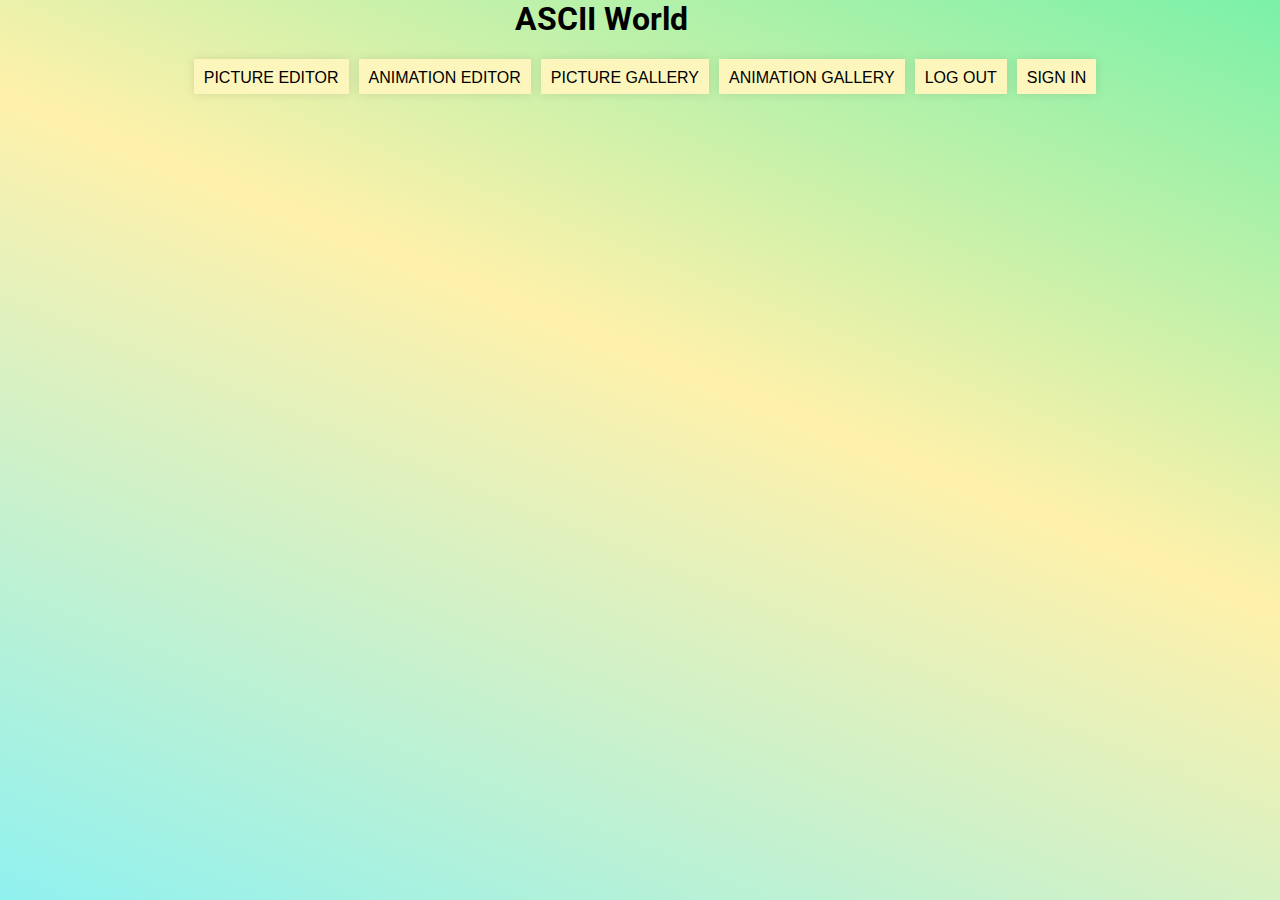
<file: index.html>
<!DOCTYPE html>
<html lang="en">
<head>
    <meta charset="UTF-8">
    <meta name="viewport" content="width=device-width, initial-scale=1.0">
    <link rel="stylesheet" href="src/css/index.css">
    <title>ASCII World</title>
</head>
<body>

        <h1>ASCII World</h1>
        <div class="nav-buttons">
            <h3 id="username-field"></h3>

            <button id="picture-editor">picture editor</button>
            <button id="animation-editor" onclick="document.location='animationeditor.html'">animation editor</button>
            <button id="picture-galery" onclick="document.location='picturegallery.html'">picture gallery</button>
            <button id="animation-galery" onclick="document.location='animationgallery.html'">animation gallery</button>
            <button id="logout-button">log out</button>
            <button id="sign-button">sign in</button>
        </div>



    <div id="post_container"></div>
    <div id="animation_container"></div>

    <script src="src/js/index.js"></script>
</body>
</html>
</file>
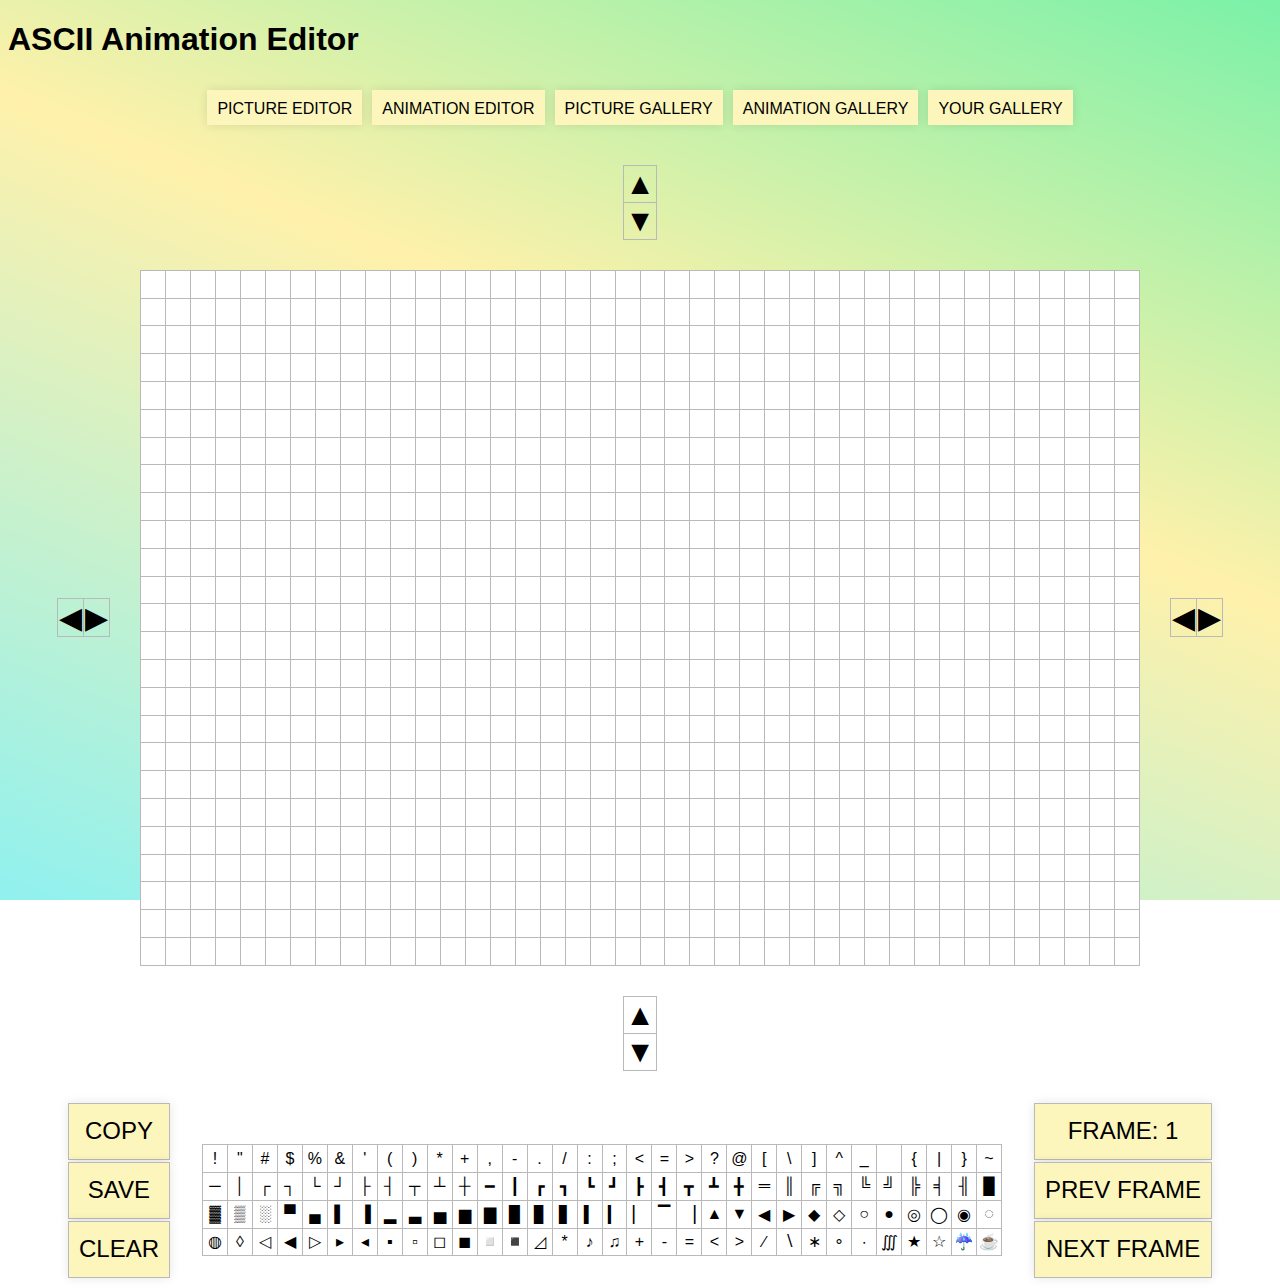
<file: animationEditor.html>
<!DOCTYPE html>
<html lang="en">
<head>
    <meta charset="UTF-8">
    <meta name="viewport" content="width=device-width, initial-scale=1.0">
    <link rel="stylesheet" href="src/css/animationEditor.css">

    <title>ASCII Animation Editor</title>
</head>
<body>
    <h1 onclick="document.location='index.html'">ASCII Animation Editor</h1>
    <div class="nav-buttons">
        <button id="picture-editor" onclick="document.location='pictureeditor.html'">picture editor</button>
        <button id="animation-editor" onclick="document.location='animationeditor.html'">animation editor</button>
        <button id="picture-galery" onclick="document.location='picturegallery.html'">picture gallery</button>
        <button id="animation-galery" onclick="document.location='animationgallery.html'">animation gallery</button>
        <button id="index" onclick="document.location='index.html'">your gallery</button>
    </div>

    <table id="vertical-add-line"class="add-lines">
        <tr><td id="add-up">▲</td></tr>
        <tr><td id="remove-up">▼</td></tr>
    </table>

    <div id="ascii-screen">
        

        <table id="horizontal-add-line"class="add-lines">
            <tr>
                <td id="add-left">◀</td>
                <td id="remove-left">▶</td>
            </tr>
        </table>

        <div id="table-container">
            <table id="ascii-table">
            </table>
        </div>

        <table id="horizontal-add-line"class="add-lines">
            <tr>
                <td id="remove-right">◀</td>
                <td id="add-right">▶</td>
            </tr>
        </table>

        
    </div>

    <table id="vertical-add-line" class="add-lines">
        <tr><td id="remove-down">▲</td></tr>
        <tr><td id="add-down">▼</td></tr>
    </table>

    <div id="buttons-screen">
        
        <table id="buttons">
            <tr><td class="but-left" id="copy-to-clipboard">Copy</td></tr>
            <tr><td class="but-left" id="save-to-db-button">Save</td></tr>
            <tr><td class="but-left" id="clear-table">Clear</td></tr>
        </table>
      

        <div id="table-container">
            <table id="symbol-table">
            </table>
        </div>

        <table id="buttons">
            <tr><td class="but-left" id="frame-counter"></td></tr>
            <tr><td class="but-left" id="prev-frame">Prev Frame</td></tr>
            <tr><td class="but-left" id="next-frame">Next Frame</td></tr>
        </table>

    </div>

    <div id="popup" class="popup">
        <div class="popup-content">
            <span id="closePopupBtn" class="close">&times;</span>
            <label for="titleInput">Enter Title:</label>
            <input type="text" id="titleInput" placeholder="Title">
            <button id="saveTitleBtn">Save Title</button>
        </div>
    </div>

    <script src="src/js/animationEditor.js"></script>
</body>
</html>
</file>
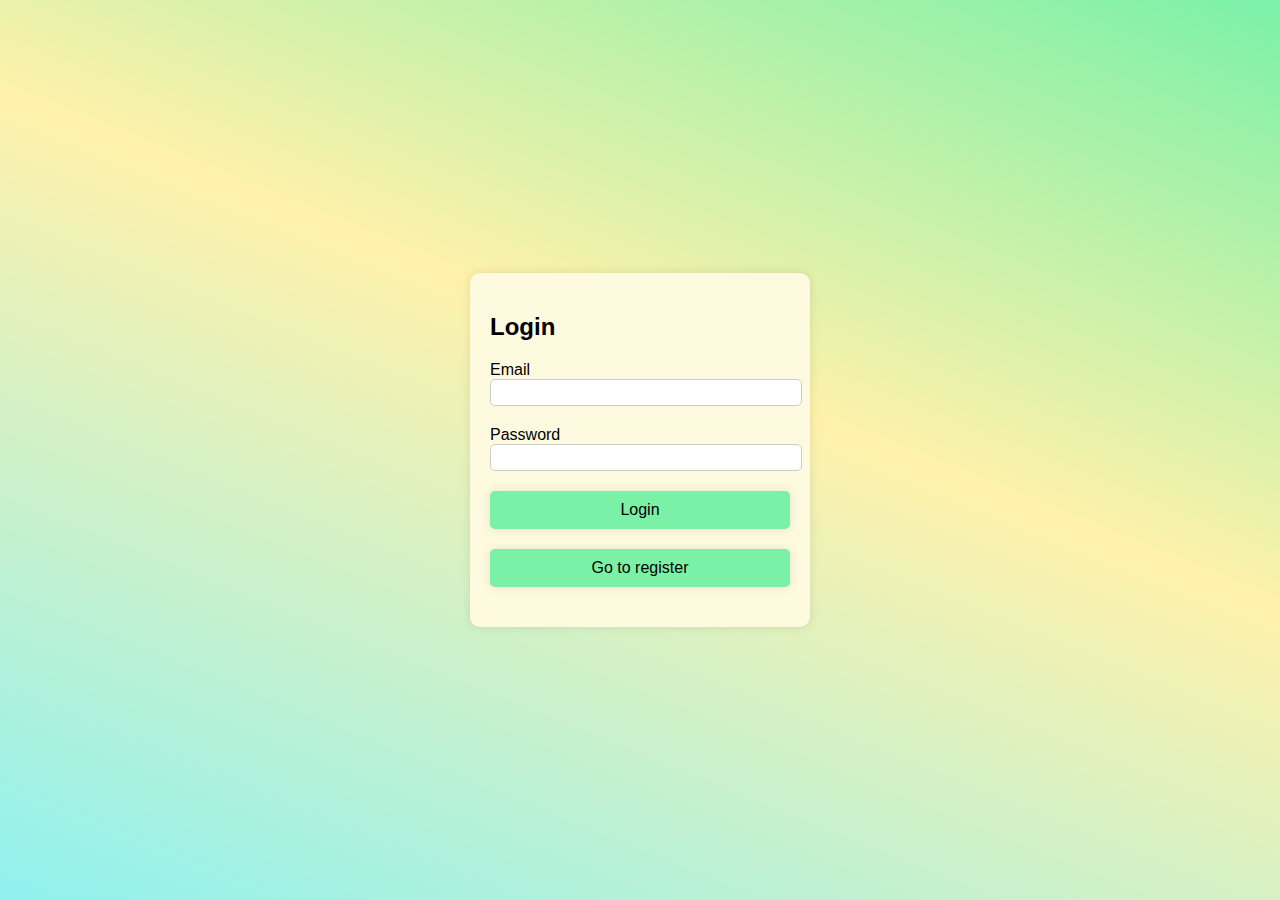
<file: login.html>
<!DOCTYPE html>
<html lang="en">
<head>
    <meta charset="UTF-8">
    <meta name="viewport" content="width=device-width, initial-scale=1.0">
    <link rel="stylesheet" href="src/css/login.css">
    <title>Login</title>
</head>
<body>
    <div class="login-container">
        <h2>Login</h2>
        <form id="login-form">
    
            <label for="email">
                Email
            <input type="email" id="email" name="email">
            </label>

            <label for="password">
                Password
            <input type="password" id="password" name="password">
            </label>

            <button>Login</button>
        </form>

        <button onclick="document.location='register.html'">Go to register</button>
    </div>
    <script src="src/js/login.js"></script>
</body>
</html>
</file>
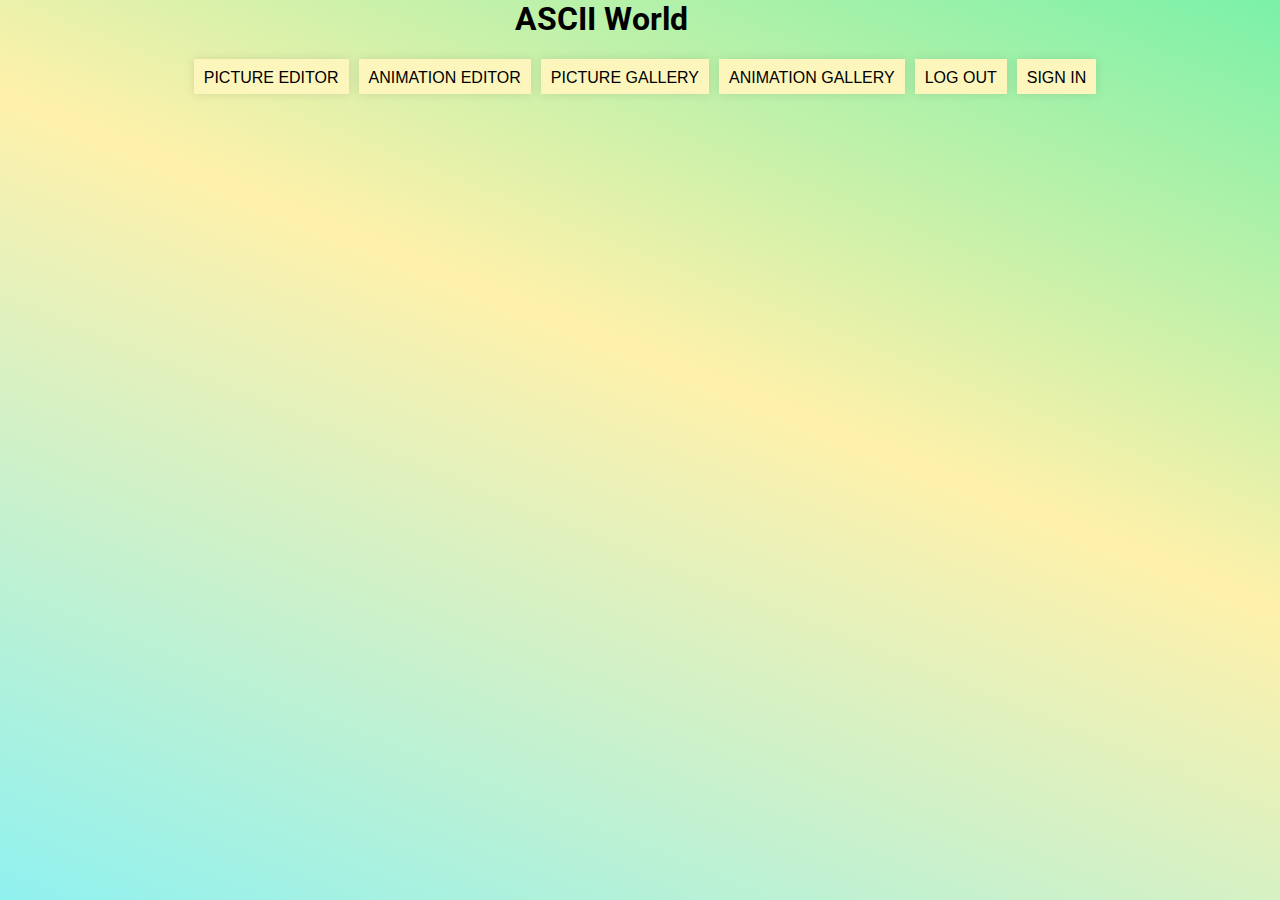
<file: logout.html>
<!DOCTYPE html>
<html lang="en">
<head>
    <meta charset="UTF-8">
    <meta name="viewport" content="width=device-width, initial-scale=1.0">
    <title>Document</title>
    <p>Излязохте от акаунта</p>
</head>
<body>
    
    <script src="src/js/logout.js"></script>
</body>
</html>
</file>
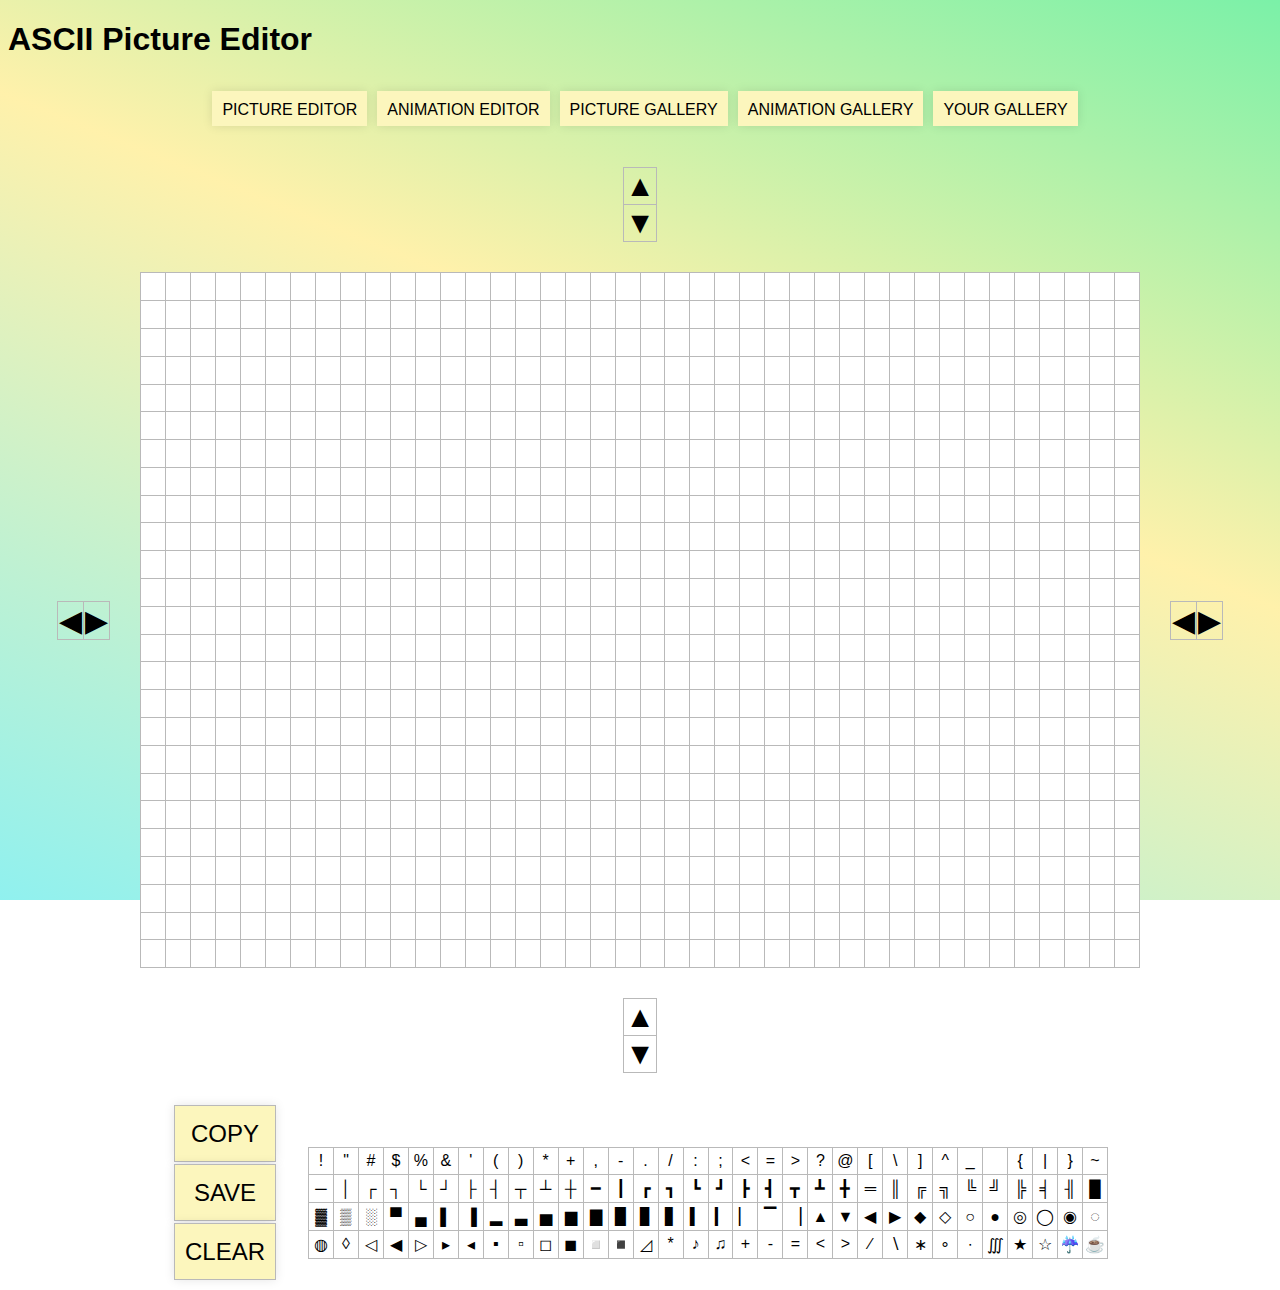
<file: pictureEditor.html>
<!DOCTYPE html>
<html lang="en">
<head>
    <meta charset="UTF-8">
    <meta name="viewport" content="width=device-width, initial-scale=1.0">
    <link rel="stylesheet" href="src/css/pictureEditor.css">

    <title>ASCII Picture Editor</title>
</head>
<body>
    
    <h1 onclick="document.location='index.html'">ASCII Picture Editor</h1>

    <div class="nav-buttons">
        <h3 id="username-field"></h3>

        <button id="picture-editor" onclick="document.location='pictureeditor.html'">picture editor</button>
        <button id="animation-editor" onclick="document.location='animationeditor.html'">animation editor</button>
        <button id="picture-galery" onclick="document.location='picturegallery.html'">picture gallery</button>
        <button id="animation-galery" onclick="document.location='animationgallery.html'">animation gallery</button>
        <button id="index" onclick="document.location='index.html'">your gallery</button>
    </div>

    <table id="vertical-add-line"class="add-lines">
        <tr><td id="add-up">▲</td></tr>
        <tr><td id="remove-up">▼</td></tr>
    </table>

    <div id="ascii-screen">
        

        <table id="horizontal-add-line"class="add-lines">
            <tr>
                <td id="add-left">◀</td>
                <td id="remove-left">▶</td>
            </tr>
        </table>

        <div id="table-container">
            <table id="ascii-table">
            </table>
        </div>

        <table id="horizontal-add-line"class="add-lines">
            <tr>
                <td id="remove-right">◀</td>
                <td id="add-right">▶</td>
            </tr>
        </table>

        
    </div>

    <table id="vertical-add-line" class="add-lines">
        <tr><td id="remove-down">▲</td></tr>
        <tr><td id="add-down">▼</td></tr>
    </table>

    <div id="buttons-screen">
        
        <table id="buttons">
            <tr><td class="but-left" id="copy-to-clipboard">Copy</td></tr>
            <tr><td class="but-left" id="save-to-db-button">Save</td></tr>
            <tr><td class="but-left" id="clear-table">Clear</td></tr>
        </table>
      

        <div id="table-container">
            <table id="symbol-table">
            </table>
        </div>
    </div>
    
    <div id="popup" class="popup">
        <div class="popup-content">
            <span id="closePopupBtn" class="close">&times;</span>
            <label for="titleInput">Enter Title:</label>
            <input type="text" id="titleInput" placeholder="Title">
            <button id="saveTitleBtn">Save Title</button>
        </div>
    </div>

    <script src="src/js/pictureEditor.js"></script>
</body>
</html>
</file>
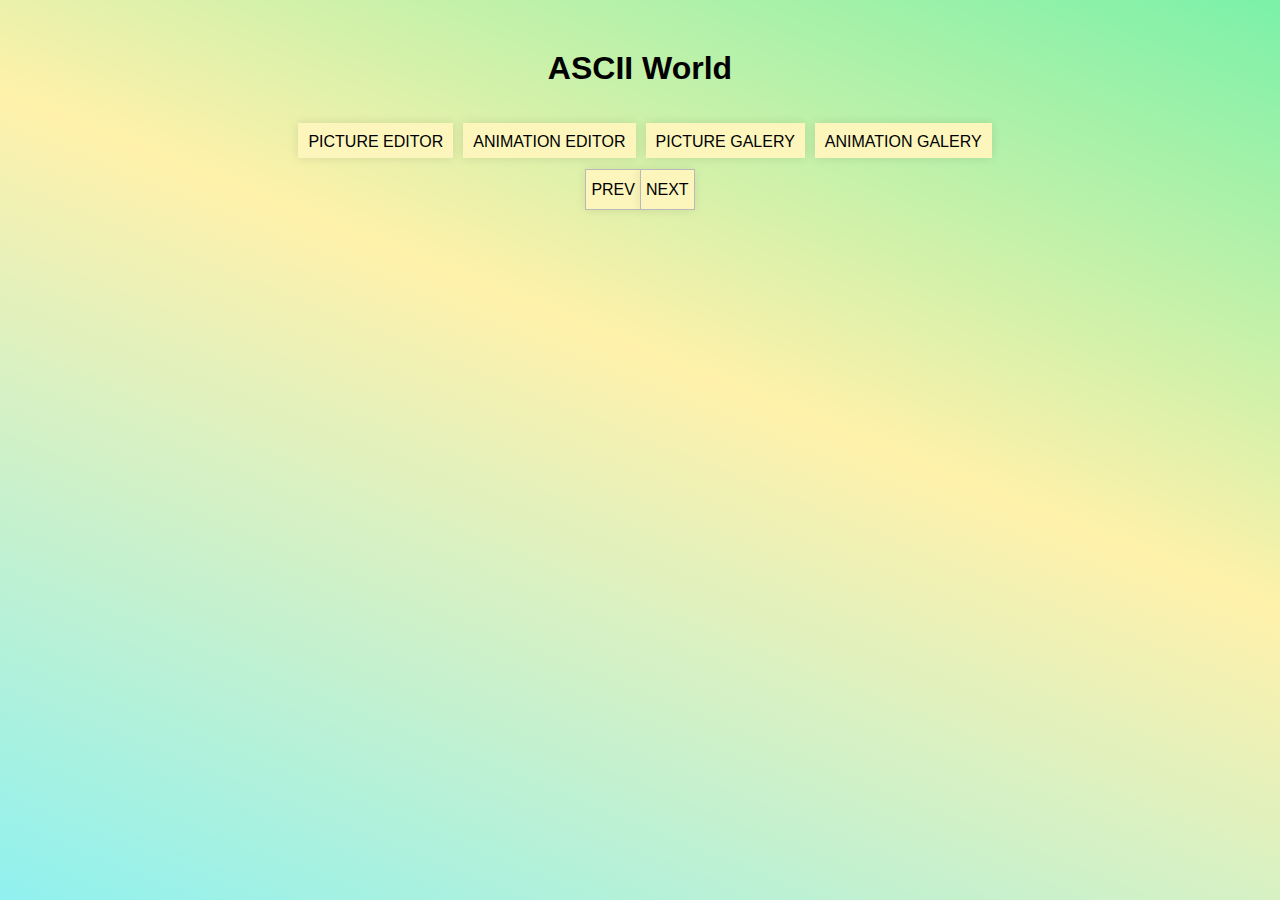
<file: pictureGalery.html>
<!DOCTYPE html>
<html lang="en">
<head>
    <meta charset="UTF-8">
    <meta name="viewport" content="width=device-width, initial-scale=1.0">
    <link rel="stylesheet" href="src/css/pictureGalery.css">
    <title>Галерия на снимки</title>
</head>
<body>
    
    <nav>
        <h1>ASCII World</h1>
        <div class="nav-buttons">
            <h3 id="username-field"></h3>

            <button id="picture-editor"  onclick="document.location='pictureeditor.html'">picture editor</button>
            <button id="animation-editor" onclick="document.location='animationeditor.html'">animation editor</button>
            <button id="picture-galery" onclick="document.location='picturegalery.html'">picture galery</button>
            <button id="animation-galery">animation galery</button>
        </div>
    </nav>


    <table id="buttons">
        <tr>
            <td class="but-left" id="prev">Prev</td>
            <td class="but-left" id="next">Next</td>
        </tr>
    </table>

    <div id="post_container">
        
    </div>


    <script src="src/js/pictureGalery.js"></script>
</body>
</html>
</file>
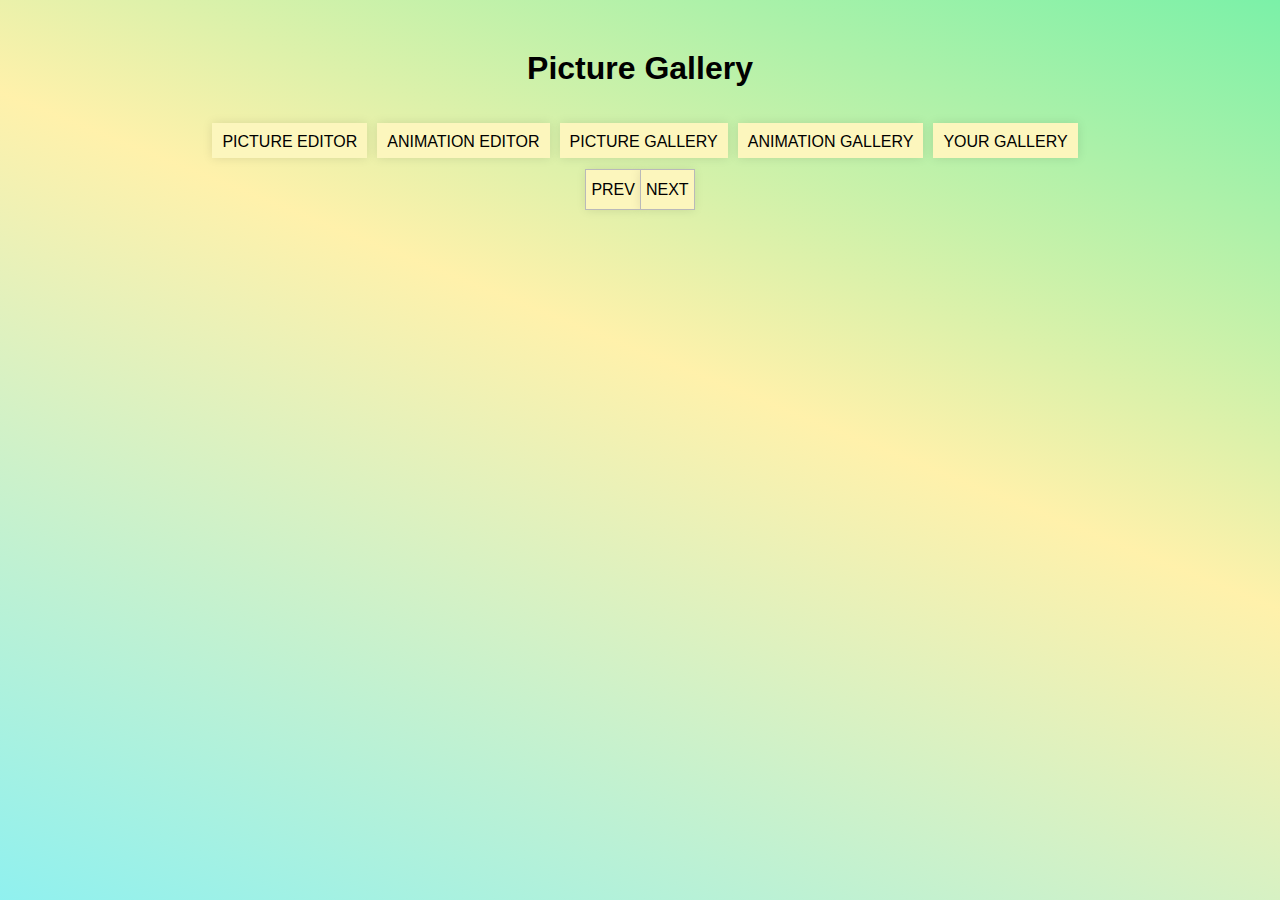
<file: pictureGallery.html>
<!DOCTYPE html>
<html lang="en">
<head>
    <meta charset="UTF-8">
    <meta name="viewport" content="width=device-width, initial-scale=1.0">
    <link rel="stylesheet" href="src/css/pictureGalery.css">
    <title>Picture Gallery</title>
</head>
<body>
    
        <h1>Picture Gallery</h1>
        <div class="nav-buttons">
            <h3 id="username-field"></h3>

            <button id="picture-editor"  onclick="document.location='pictureeditor.html'">picture editor</button>
            <button id="animation-editor" onclick="document.location='animationeditor.html'">animation editor</button>
            <button id="picture-galery" onclick="document.location='picturegallery.html'">picture gallery</button>
            <button id="animation-galery" onclick="document.location='animationgallery.html'">animation gallery</button>
            <button id="index" onclick="document.location='index.html'">your gallery</button>
        </div>


    <table id="buttons">
        <tr>
            <td class="but-left" id="prev">Prev</td>
            <td class="but-left" id="next">Next</td>
        </tr>
    </table>

    <div id="post_container">
        
    </div>


    <script src="src/js/pictureGalery.js"></script>
</body>
</html>
</file>
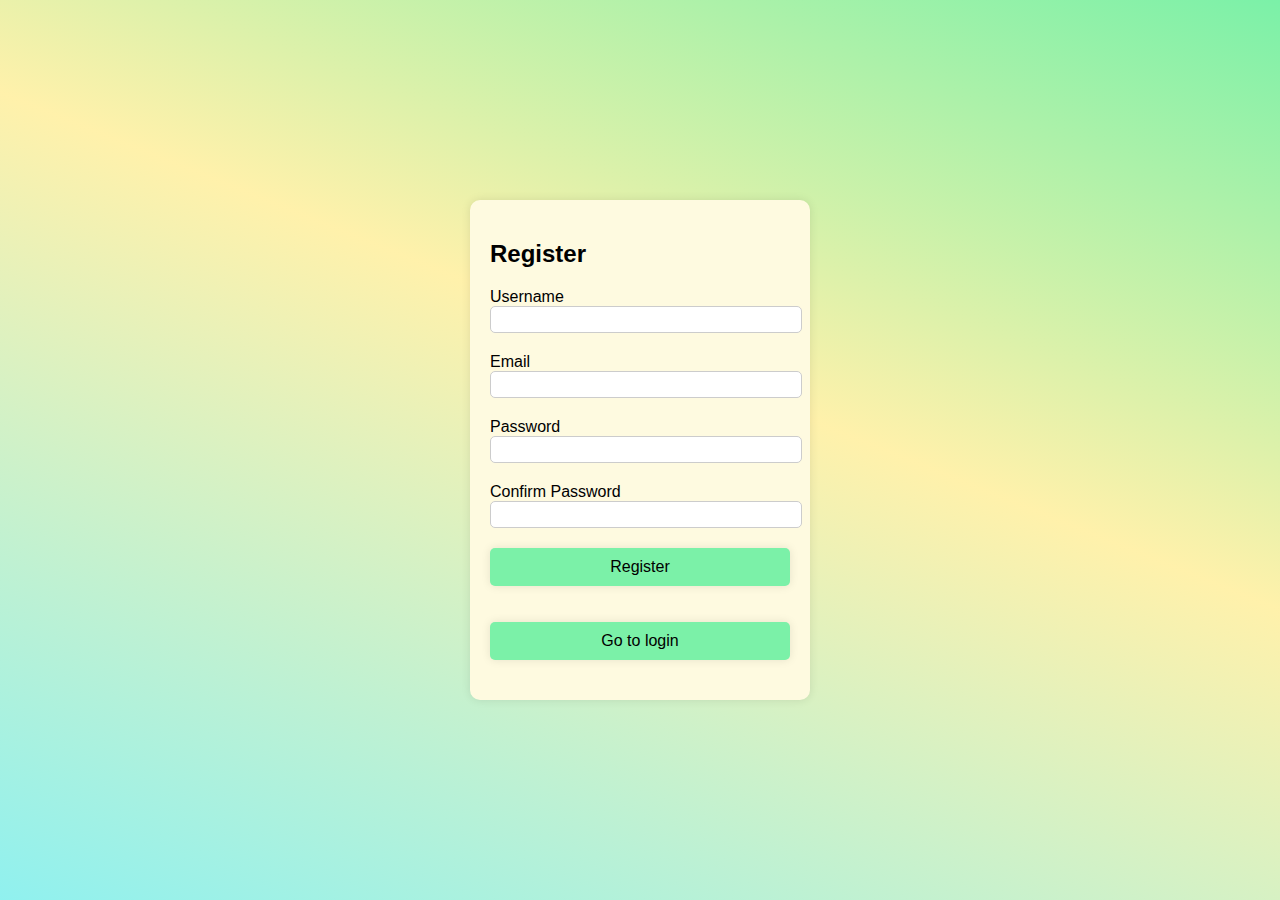
<file: register.html>
<!DOCTYPE html>
<html lang="en">
<head>
    <meta charset="UTF-8">
    <meta name="viewport" content="width=device-width, initial-scale=1.0">
    <link rel="stylesheet" href="src/css/register.css">
    <title>Register</title>

</head>
<body>
    <div class="register-container">
        <h2>Register</h2>
        <form id="register-form">
            <label for="username">
                Username
            <input type="text" id="username" name="username">
            </label>

            <label for="email">
                Email
            <input type="email" id="email" name="email">
            </label>

            <label for="password">
                Password
            <input type="password" id="password" name="password">
            </label>

            <label for="confirm_password">
                Confirm Password
            <input type="password" id="confirm_password" name="confirm_password">
            </label>

            <button>Register</button>
        </form>

        <button onclick="document.location='login.html'">Go to login</button>
    </div>
    <script src="src/js/register.js"></script>
</body>
</html>
</file>
<file: src/css/index.css>
/* Import the Roboto font */
@import url('https://fonts.googleapis.com/css2?family=Roboto:wght@400;700&display=swap');



body {
    font-family: 'Roboto';
    margin: 0px;
    background: linear-gradient(202deg, 
    rgba(123, 241, 168, 1) 0%, 
    rgba(255, 239, 159, 0.88) 43%, 
    rgba(144, 241, 239, 1) 100%);
    background-repeat: no-repeat;
    background-size: cover;
    background-attachment: fixed;
}

button {
    background-color: rgb(252, 246, 189);
    height: 35px;
    padding: 10px;
    border: 0px;
    text-transform: uppercase;
    font-size: 16px;
    text-align: center;
    cursor: pointer;
    box-shadow: 0 0 10px rgba(0, 0, 0, 0.1);
}

nav {
    padding-top: 25px;
    padding-left: 25px;
    margin: 0px;
}

h1 {
    margin-top: 0px;
    width: 250px;
    margin: auto;
    margin-bottom: 10px;
}

.nav-buttons {
    display: flex;
    flex-direction: row; /* Align buttons in a row */
    justify-content: center; /* Center buttons horizontally */
    align-items: center; /* Center buttons vertically */
    gap: 10px; /* Space between buttons */
    padding: 10px 20px;
}

#picture-container {
    display: grid;
    place-items: center;
    margin-top: 50px;
    margin-bottom: 50px;
}

#picture {
    border-collapse: collapse;
    border-color: rgb(185, 185, 185);
    background-color: white;
}

#picture td {
    height: 24.8px;
    width: 21.98px;
    min-width: 21.98px;
    text-align: center;
}

#picture > tr > td {
    border: 1px solid rgb(185, 185, 185);
}
</file>
<file: src/css/animationEditor.css>
body {
    -webkit-user-select: none; /* Disable selection for WebKit/Blink browsers */
    -moz-user-select: none; /* Disable selection for Firefox */
    -ms-user-select: none; /* Disable selection for IE/Edge */
    user-select: none; /* Disable selection for supported browsers */
    font-family: Arial, sans-serif;
    background: linear-gradient(202deg, 
    rgba(123, 241, 168, 1) 0%, 
    rgba(255, 239, 159, 0.88) 43%, 
    rgba(144, 241, 239, 1) 100%);
    background-repeat: no-repeat;
    background-size: cover;
    background-attachment: fixed;
}

#ascii-screen {
    display: flex;
    justify-content: center;
    align-items: center;
}

#symbol-table {
    margin-top: 20px;
    background-color: white;
}

#table-container table {
    margin-left: auto;
    margin-right: auto;
    border-collapse: collapse;
    border-color: rgb(185, 185, 185);
    background-color: white;
}

#table-container table td {
    height: 24.8px;
    width: 21.98px;
    min-width: 21.98px;
    text-align: center;
}

#table-container table > tr > td {
    border: 1px solid rgb(185, 185, 185);
}

#vertical-add-line {
    margin-bottom: 30px;
    margin-top: 30px;
    margin-left: auto;
    margin-right: auto;

    font-size: 30px;
    text-align: center;

    border-collapse: collapse;
}

#horizontal-add-line {
    margin-right: 30px;
    margin-left: 30px;
    font-size: 30px;
    text-align: center;
    
    border-collapse: collapse;
}

#vertical-add-line tr > td {
    border: 1px solid rgb(185, 185, 185);
} 

#horizontal-add-line tr > td {
    border: 1px solid rgb(185, 185, 185);
} 

#buttons-screen {
    display: flex;
    justify-content: center;
    align-items: center;
}
#buttons {
    margin-left: 30px;
    margin-right: 30px;
}

#buttons tr td{
    font-size: 24px;
    text-align: center;
    border: 1px solid rgb(185, 185, 185);
}

.but-left {
    background-color: rgb(252, 246, 189);
    height: 35px;
    padding: 10px;
    border: 0px;
    text-transform: uppercase;
    font-size: 16px;
    text-align: center;
    cursor: pointer;
    box-shadow: 0 0 10px rgba(0, 0, 0, 0.1);
}

.popup {
    display: none; /* Hide popup initially */
    position: fixed;
    z-index: 1;
    left: 0;
    top: 0;
    width: 100%;
    height: 100%;
    background-color: rgba(0, 0, 0, 0.5);
    justify-content: center;
    align-items: center;
}

.popup-content {
    background-color: #fff;
    padding: 20px;
    border: 1px solid #888;
    width: 300px;
    position: relative;
    text-align: center;
}

.but-left {
    background-color: rgb(252, 246, 189);
    height: 35px;
    padding: 10px;
    border: 0px;
    text-transform: uppercase;
    font-size: 16px;
    text-align: center;
    cursor: pointer;
    box-shadow: 0 0 10px rgba(0, 0, 0, 0.1);
}

.close {
    position: absolute;
    top: 10px;
    right: 10px;
    color: #aaa;
    font-size: 24px;
    font-weight: bold;
    cursor: pointer;
}

.close:hover,
.close:focus {
    color: #000;
}

button {
    background-color: rgb(252, 246, 189);
    height: 35px;
    padding: 10px;
    border: 0px;
    text-transform: uppercase;
    font-size: 16px;
    text-align: center;
    cursor: pointer;
    box-shadow: 0 0 10px rgba(0, 0, 0, 0.1);
}

nav {
    padding-top: 25px;
    padding-left: 25px;
    margin: 0px;
}

.nav-buttons {
    display: flex;
    flex-direction: row; /* Align buttons in a row */
    justify-content: center; /* Center buttons horizontally */
    align-items: center; /* Center buttons vertically */
    gap: 10px; /* Space between buttons */
    padding: 10px 20px;
}
</file>
<file: src/css/login.css>
body {
    font-family: Arial, sans-serif;
    background-color: #f0f0f0;
    background: linear-gradient(202deg, 
    rgba(123, 241, 168, 1) 0%, 
    rgba(255, 239, 159, 0.88) 43%, 
    rgba(144, 241, 239, 1) 100%);
    background-repeat: no-repeat;
    background-size: cover;
    background-attachment: fixed;
    display: flex;
    justify-content: center;
    align-items: center;
    height: 100vh;
    margin: 0;
}
.login-container {
    background-color: rgb(254, 250, 224);
    padding: 20px;
    border-radius: 10px;
    box-shadow: 0 0 10px rgba(0, 0, 0, 0.1);
    width: 300px;
}
.login-container h2 {
    margin-bottom: 20px;
}
.login-container label {
    display: block;
    margin-bottom: 5px;
}
.login-container input {
    width: 100%;
    padding: 5px;
    margin-bottom: 15px;
    border: 1px solid #ccc;
    border-radius: 5px;
}
.login-container button {
    margin-bottom: 20px;
    width: 100%;
    padding: 10px;
    background-color: rgb(123, 241, 168);
    border: none;
    border-radius: 5px;
    color: black;
    font-size: 16px;
    box-shadow: 0 0 10px rgba(0, 0, 0, 0.1);
}
.login-container button:hover {
    background-color: #218838;
}
</file>
<file: src/css/pictureEditor.css>
body {
    -webkit-user-select: none; /* Disable selection for WebKit/Blink browsers */
    -moz-user-select: none; /* Disable selection for Firefox */
    -ms-user-select: none; /* Disable selection for IE/Edge */
    user-select: none; /* Disable selection for supported browsers */
    font-family: Arial, sans-serif;    
    background: linear-gradient(202deg, 
    rgba(123, 241, 168, 1) 0%, 
    rgba(255, 239, 159, 0.88) 43%, 
    rgba(144, 241, 239, 1) 100%);
    background-repeat: no-repeat;
    background-size: cover;
    background-attachment: fixed;
}

#ascii-screen {
    display: flex;
    justify-content: center;
    align-items: center;
}

#symbol-table {
    margin-top: 20px;
    background-color: white;
}

#table-container table {
    margin-left: auto;
    margin-right: auto;
    border-collapse: collapse;
    border-color: rgb(185, 185, 185);
    background-color: white;
}

#table-container table td {
    height: 24.8px;
    width: 21.98px;
    min-width: 21.98px;
    text-align: center;
}

#table-container table > tr > td {
    border: 1px solid rgb(185, 185, 185);
}

#vertical-add-line {
    margin-bottom: 30px;
    margin-top: 30px;
    margin-left: auto;
    margin-right: auto;

    font-size: 30px;
    text-align: center;

    border-collapse: collapse;
}

#horizontal-add-line {
    margin-right: 30px;
    margin-left: 30px;
    font-size: 30px;
    text-align: center;
    
    border-collapse: collapse;
}

#vertical-add-line tr > td {
    border: 1px solid rgb(185, 185, 185);
} 

#horizontal-add-line tr > td {
    border: 1px solid rgb(185, 185, 185);
} 

#buttons-screen {
    display: flex;
    justify-content: center;
    align-items: center;
}
#buttons {
    margin-right: 30px;
}

#buttons tr td{
    font-size: 24px;
    text-align: center;
    border: 1px solid rgb(185, 185, 185);
}

.but-left {
    background-color: rgb(252, 246, 189);
    height: 35px;
    padding: 10px;
    border: 0px;
    text-transform: uppercase;
    font-size: 16px;
    text-align: center;
    cursor: pointer;
    box-shadow: 0 0 10px rgba(0, 0, 0, 0.1);
}

.popup {
    display: none; /* Hide popup initially */
    position: fixed;
    z-index: 1;
    left: 0;
    top: 0;
    width: 100%;
    height: 100%;
    background-color: rgba(0, 0, 0, 0.5);
    justify-content: center;
    align-items: center;
}

.popup-content {
    background-color: #fff;
    padding: 20px;
    border: 1px solid #888;
    width: 300px;
    position: relative;
    text-align: center;
}

.close {
    position: absolute;
    top: 10px;
    right: 10px;
    color: #aaa;
    font-size: 24px;
    font-weight: bold;
    cursor: pointer;
}

.close:hover,
.close:focus {
    color: #000;
}

button {
    background-color: rgb(252, 246, 189);
    height: 35px;
    padding: 10px;
    border: 0px;
    text-transform: uppercase;
    font-size: 16px;
    text-align: center;
    cursor: pointer;
    box-shadow: 0 0 10px rgba(0, 0, 0, 0.1);
}

nav {
    padding-top: 25px;
    padding-left: 25px;
    margin: 0px;
}

.nav-buttons {
    display: flex;
    flex-direction: row; /* Align buttons in a row */
    justify-content: center; /* Center buttons horizontally */
    align-items: center; /* Center buttons vertically */
    gap: 10px; /* Space between buttons */
    padding: 10px 20px;
}
</file>
<file: src/css/pictureGalery.css>
/* Import the Roboto font */
@import url('https://fonts.googleapis.com/css2?family=Roboto:wght@400;700&display=swap');

body {
    font-family: Arial, sans-serif;    
    margin: 0px;
    background: linear-gradient(202deg, 
    rgba(123, 241, 168, 1) 0%, 
    rgba(255, 239, 159, 0.88) 43%, 
    rgba(144, 241, 239, 1) 100%);
    background-repeat: no-repeat;
    background-size: cover;
    background-attachment: fixed;
}


button {
    background-color: rgb(252, 246, 189);
    height: 35px;
    padding: 10px;
    border: 0px;
    text-transform: uppercase;
    font-size: 16px;
    text-align: center;
    cursor: pointer;
    box-shadow: 0 0 10px rgba(0, 0, 0, 0.1);
}


h1 {
    margin-top: 0px;
    width: 250px;
    margin: auto;
    margin-bottom: 10px;
}

.nav-buttons {
    display: flex;
    flex-direction: row; /* Align buttons in a row */
    justify-content: center; /* Center buttons horizontally */
    align-items: center; /* Center buttons vertically */
    gap: 10px; /* Space between buttons */
    padding: 10px 20px;
}

#picture-container {
    display: grid;
    place-items: center;
    
    margin-top: 50px;
    margin-bottom: 50px;
}

#buttons {
    margin-left: auto;
    margin-right: auto;
    border-collapse: collapse;
    border-color: rgb(185, 185, 185);
    font-size: 28px;
}

#buttons td {
    padding-left: 5px;
    padding-right: 5px;
    padding-top: 2px;
    padding-bottom: 2px;
    border: 1px solid rgb(185, 185, 185);
}

#picture {
    border-collapse: collapse;
    border-color: rgb(185, 185, 185);
    background-color: white;
}

#picture td {
    height: 24.8px;
    width: 21.98px;
    min-width: 21.98px;
    text-align: center;
}

#picture td {
    border: 1px solid rgb(185, 185, 185);
}

#pic-header {
    font-size: 30px;
}

h1 {
    width: 700px;
    margin: auto;
    margin-top: 50px;
    margin-bottom: 25px;
    text-align: center;
}

.but-left {
    background-color: rgb(252, 246, 189);
    height: 35px;
    padding: 10px;
    border: 0px;
    text-transform: uppercase;
    font-size: 16px;
    text-align: center;
    cursor: pointer;
    box-shadow: 0 0 10px rgba(0, 0, 0, 0.1);
}
</file>
<file: src/css/register.css>
body {
    font-family: Arial, sans-serif;
    background-color: #f0f0f0;
    background: linear-gradient(202deg, 
    rgba(123, 241, 168, 1) 0%, 
    rgba(255, 239, 159, 0.88) 43%, 
    rgba(144, 241, 239, 1) 100%);
    background-repeat: no-repeat;
    background-size: cover;
    background-attachment: fixed;
    display: flex;
    justify-content: center;
    align-items: center;
    height: 100vh;
    margin: 0;
}
.register-container {
    background-color: rgb(254, 250, 224);
    padding: 20px;
    border-radius: 10px;
    box-shadow: 0 0 10px rgba(0, 0, 0, 0.1);
    width: 300px;
}
.register-container h2 {
    margin-bottom: 20px;
}
.register-container label {
    display: block;
    margin-bottom: 5px;
}
.register-container input {
    width: 100%;
    padding: 5px;
    margin-bottom: 15px;
    border: 1px solid #ccc;
    border-radius: 5px;
}
.register-container button {
    margin-bottom: 20px;
    width: 100%;
    padding: 10px;
    background-color: rgb(123, 241, 168);
    border: none;
    border-radius: 5px;
    color: black;
    font-size: 16px;
    box-shadow: 0 0 10px rgba(0, 0, 0, 0.1);
}
.register-container button:hover {
    background-color: #218838;
}
</file>
